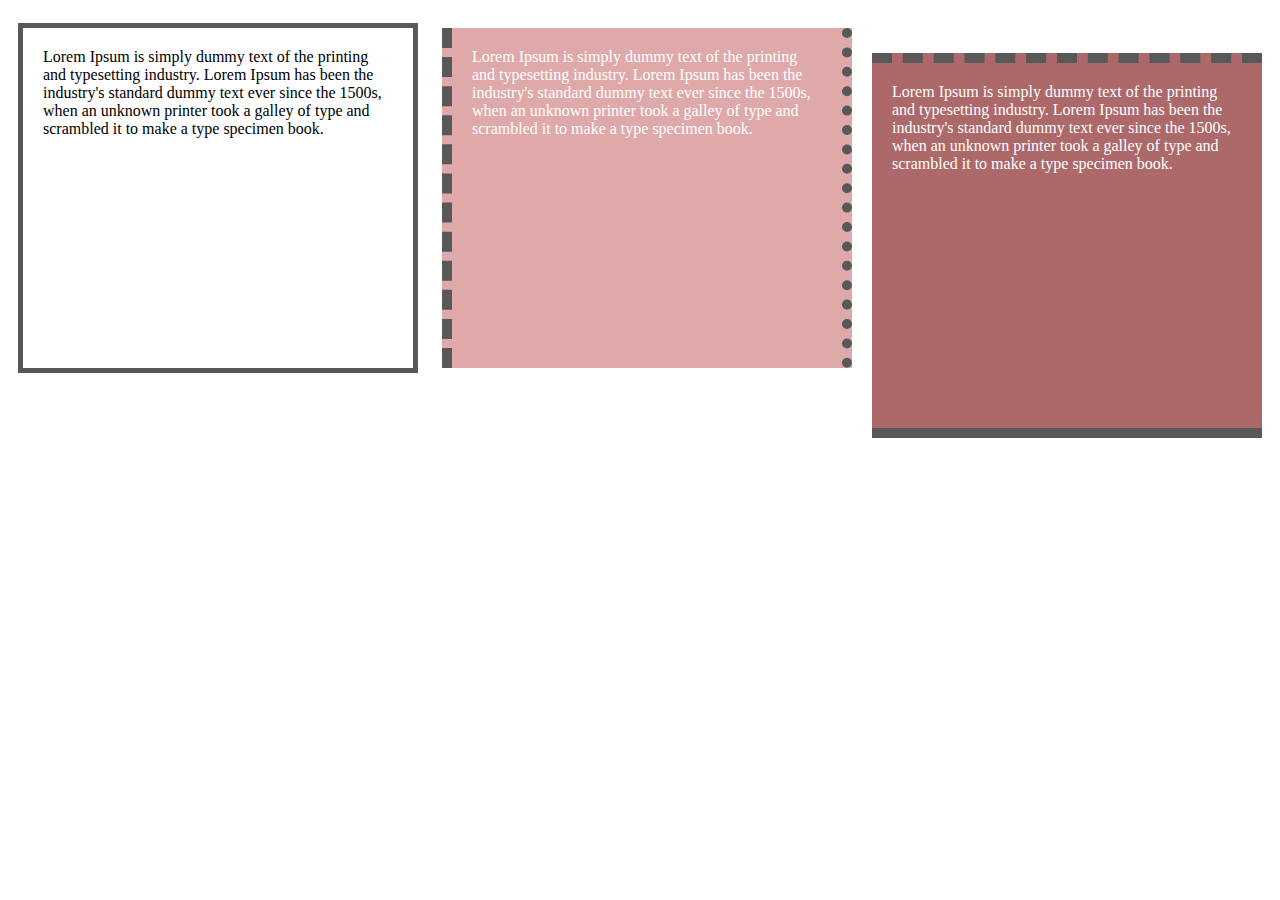
<file: 5/index.html>
<!DOCTYPE html>
<html lang="en">
<head>
    <meta charset="UTF-8">
    <meta http-equiv="X-UA-Compatible" content="IE=edge">
    <meta name="viewport" content="width=device-width, initial-scale=1.0">
    <title>task5</title>
    <link rel="stylesheet" href="task5.css">
</head>
<body>
    <div class="part1">Lorem Ipsum is simply dummy text of the printing and typesetting industry. Lorem Ipsum has been the industry's standard dummy text ever since the 1500s, when an unknown printer took a galley of type and scrambled it to make a type specimen book.</div>
    
    <div class="part2">Lorem Ipsum is simply dummy text of the printing and typesetting industry. Lorem Ipsum has been the industry's standard dummy text ever since the 1500s, when an unknown printer took a galley of type and scrambled it to make a type specimen book.</div>
    
    <div class="part3">Lorem Ipsum is simply dummy text of the printing and typesetting industry. Lorem Ipsum has been the industry's standard dummy text ever since the 1500s, when an unknown printer took a galley of type and scrambled it to make a type specimen book.</div>
</body>
</html>
</file>
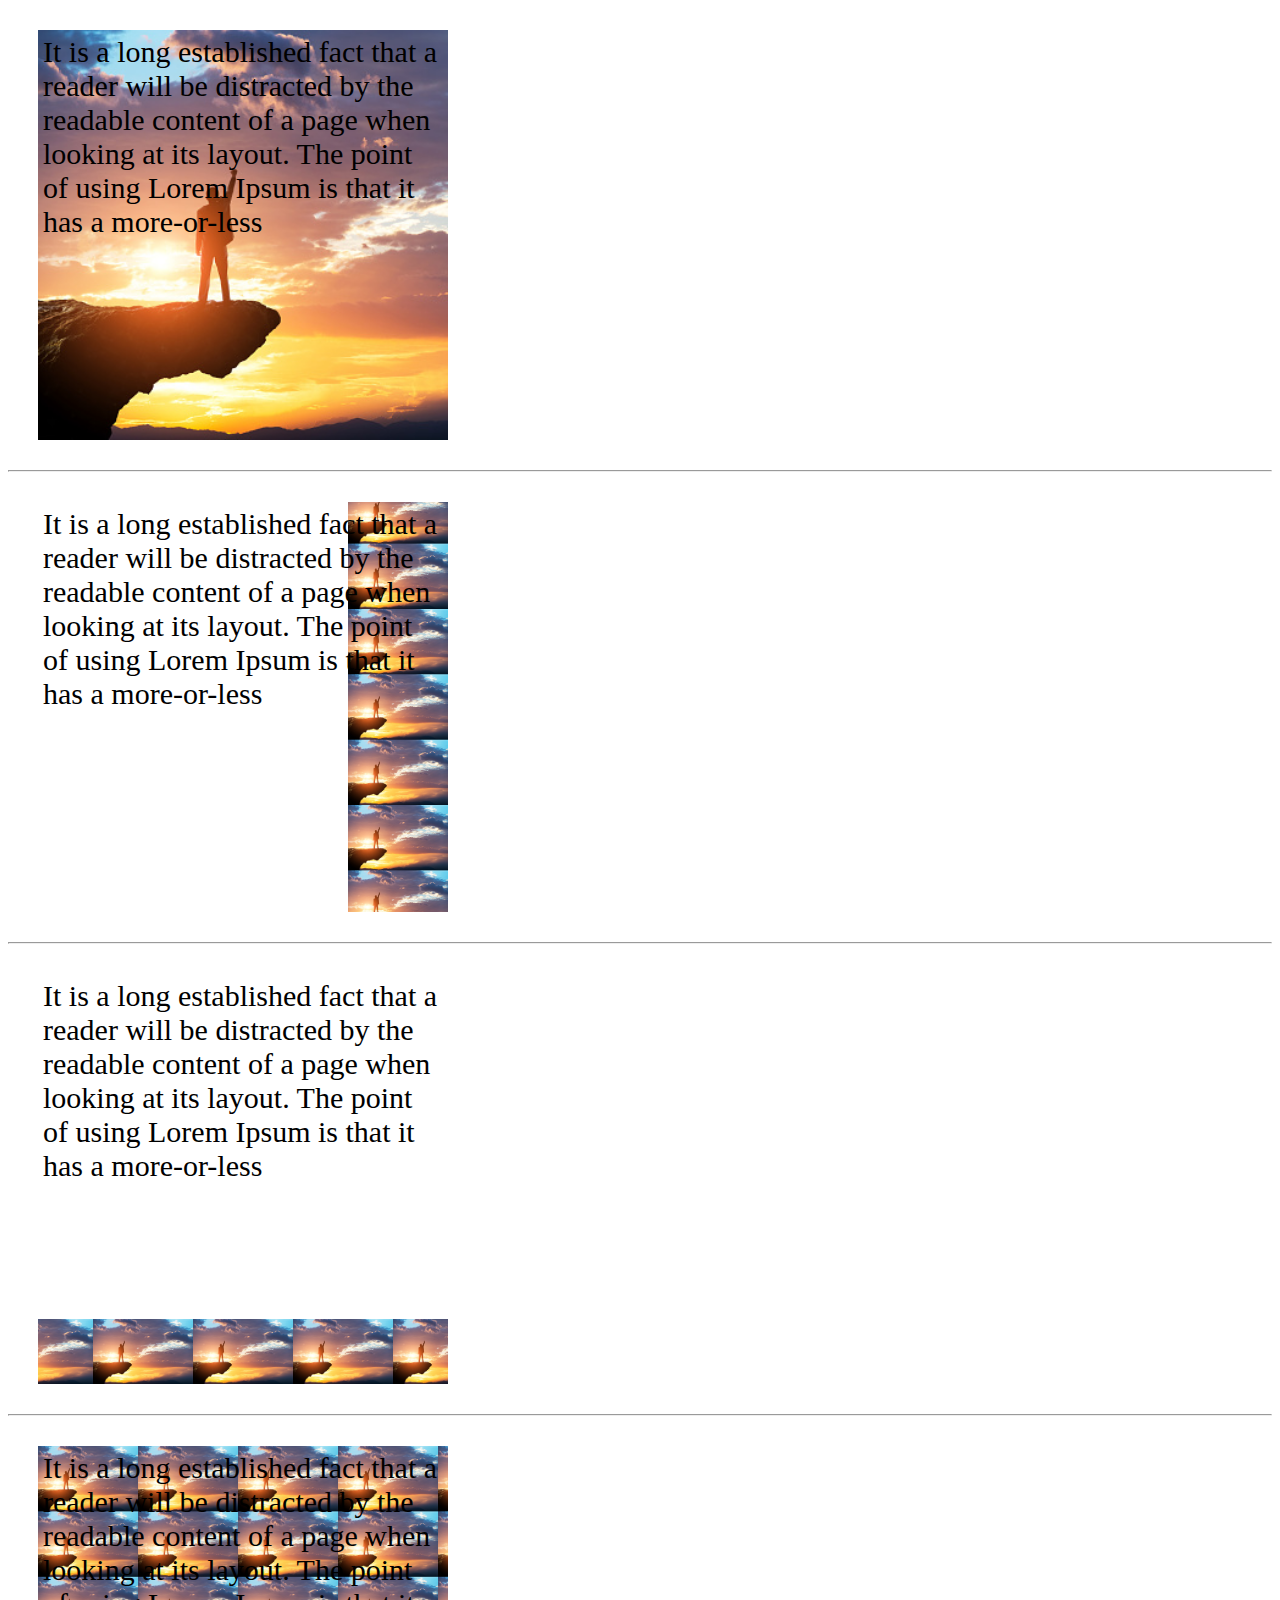
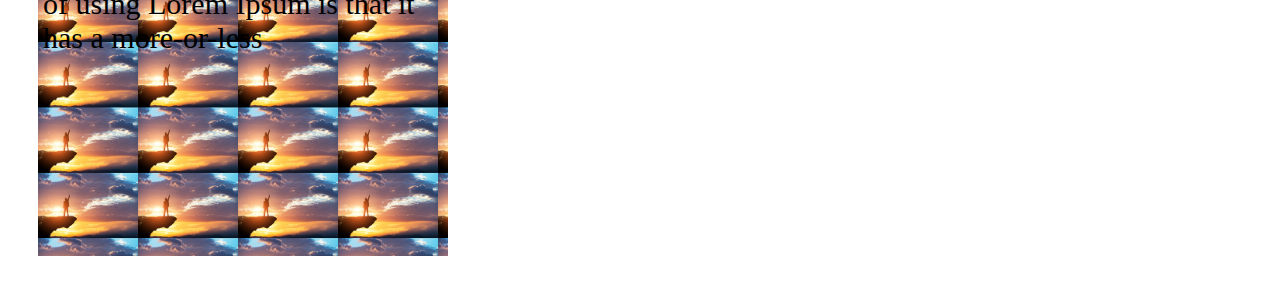
<file: task 3/index.html>
<!DOCTYPE html>
<html lang="en">
<head>
    <meta charset="UTF-8">
    <meta http-equiv="X-UA-Compatible" content="IE=edge">
    <meta name="viewport" content="width=device-width, initial-scale=1.0">
    <link rel="stylesheet" href="my_style3.css">
    <title>task3</title>
</head>
<body>
    <div class="div1">It is a long established fact that a reader will be distracted by the readable content of a page when looking at its layout. The point of using Lorem Ipsum is that it has a more-or-less </div>
<hr>

    <div class="div2">It is a long established fact that a reader will be distracted by the readable content of a page when looking at its layout. The point of using Lorem Ipsum is that it has a more-or-less </div>
    
<hr>    
    <div class="div3">It is a long established fact that a reader will be distracted by the readable content of a page when looking at its layout. The point of using Lorem Ipsum is that it has a more-or-less </div>
<hr>    
    <div class="div4">It is a long established fact that a reader will be distracted by the readable content of a page when looking at its layout. The point of using Lorem Ipsum is that it has a more-or-less </div>
</body>
</html>
</file>
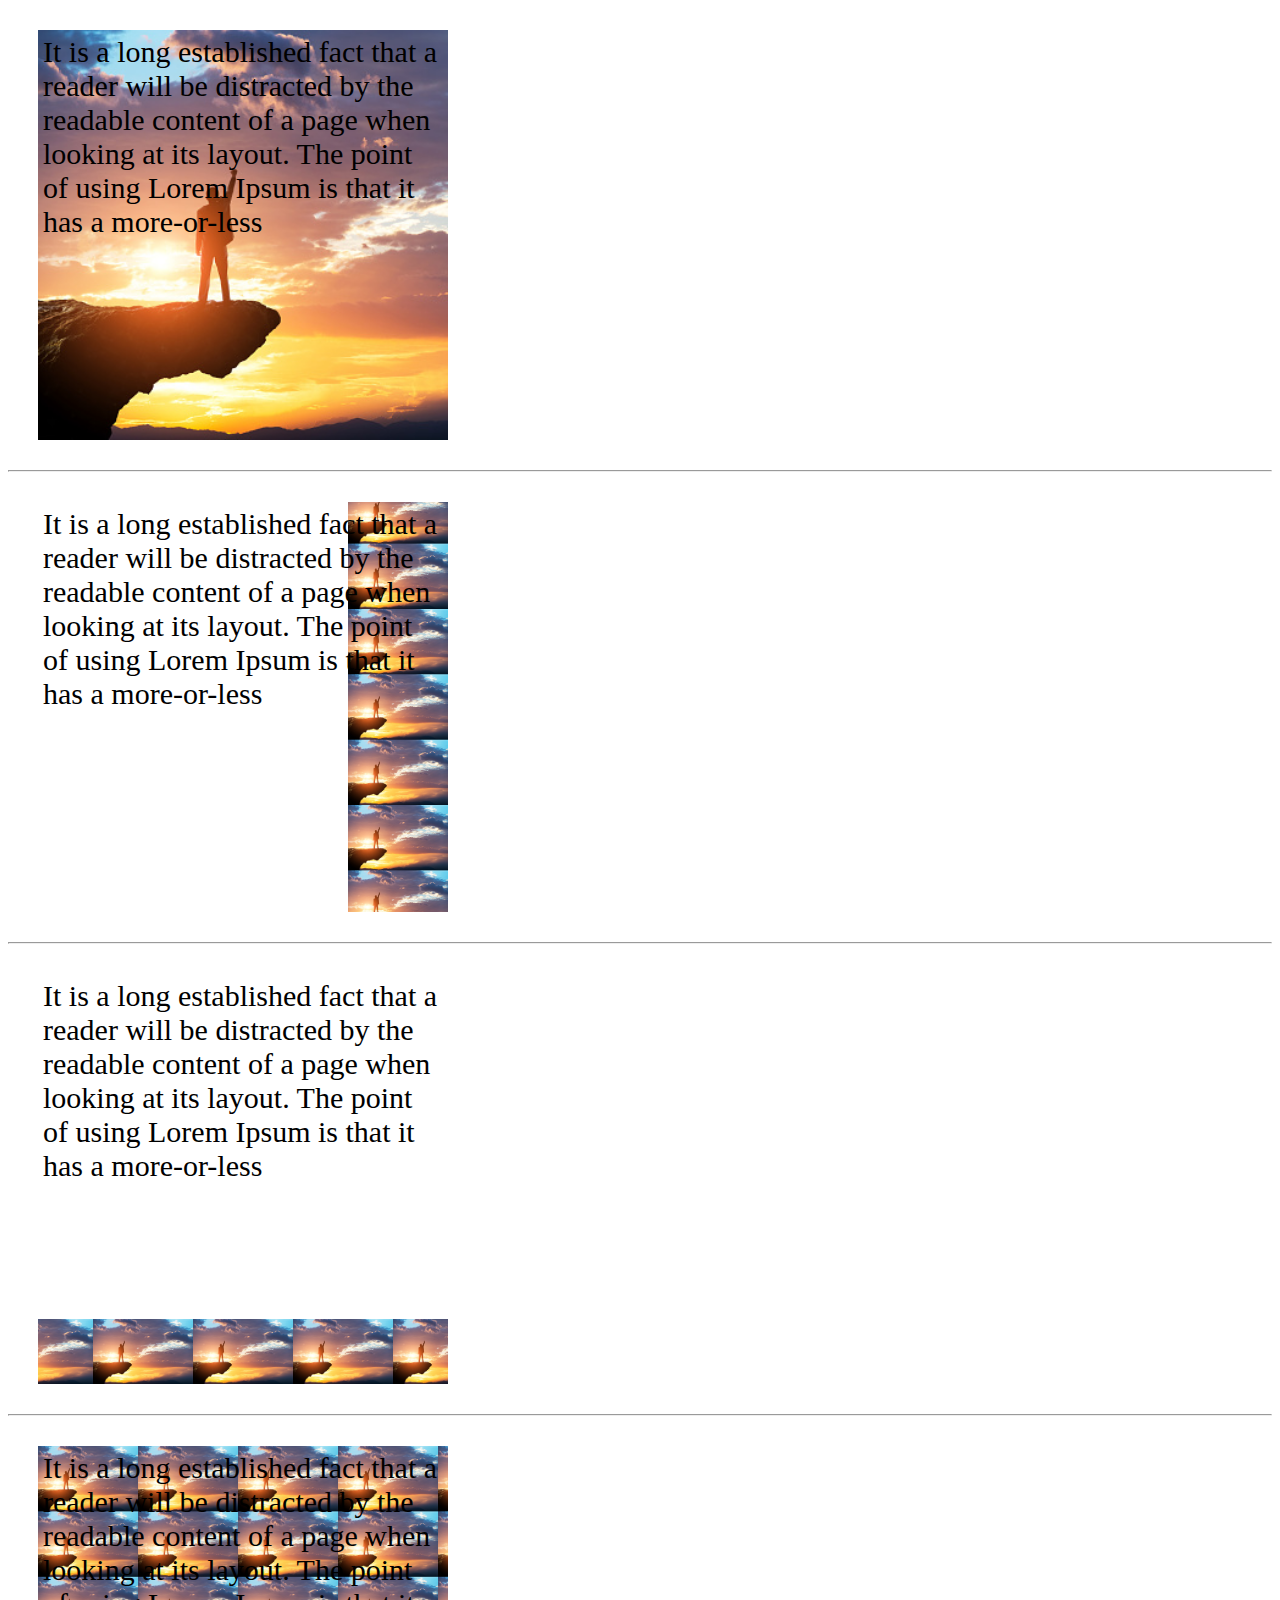
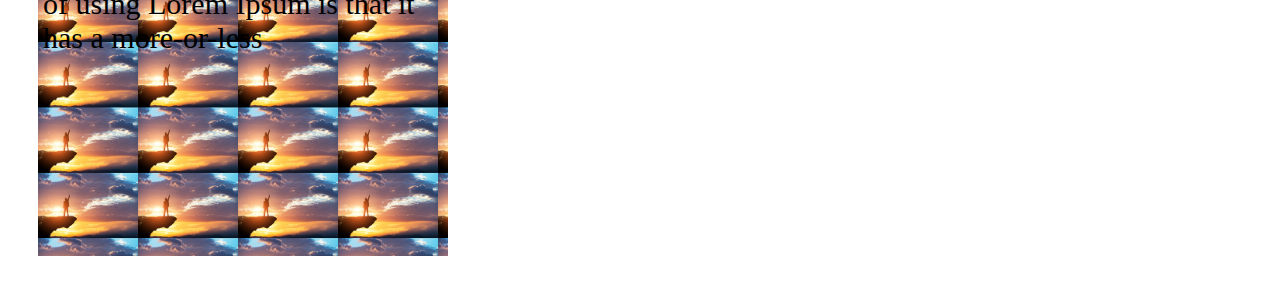
<file: task.3/index.html>
<!DOCTYPE html>
<html lang="en">
<head>
    <meta charset="UTF-8">
    <meta http-equiv="X-UA-Compatible" content="IE=edge">
    <meta name="viewport" content="width=device-width, initial-scale=1.0">
    <link rel="stylesheet" href="style3.css">
    <title>task3</title>
</head>
<body>
    <div class="div1">It is a long established fact that a reader will be distracted by the readable content of a page when looking at its layout. The point of using Lorem Ipsum is that it has a more-or-less </div>
<hr>

    <div class="div2">It is a long established fact that a reader will be distracted by the readable content of a page when looking at its layout. The point of using Lorem Ipsum is that it has a more-or-less </div>
    
<hr>    
    <div class="div3">It is a long established fact that a reader will be distracted by the readable content of a page when looking at its layout. The point of using Lorem Ipsum is that it has a more-or-less </div>
<hr>    
    <div class="div4">It is a long established fact that a reader will be distracted by the readable content of a page when looking at its layout. The point of using Lorem Ipsum is that it has a more-or-less </div>
</body>
</html>
</file>
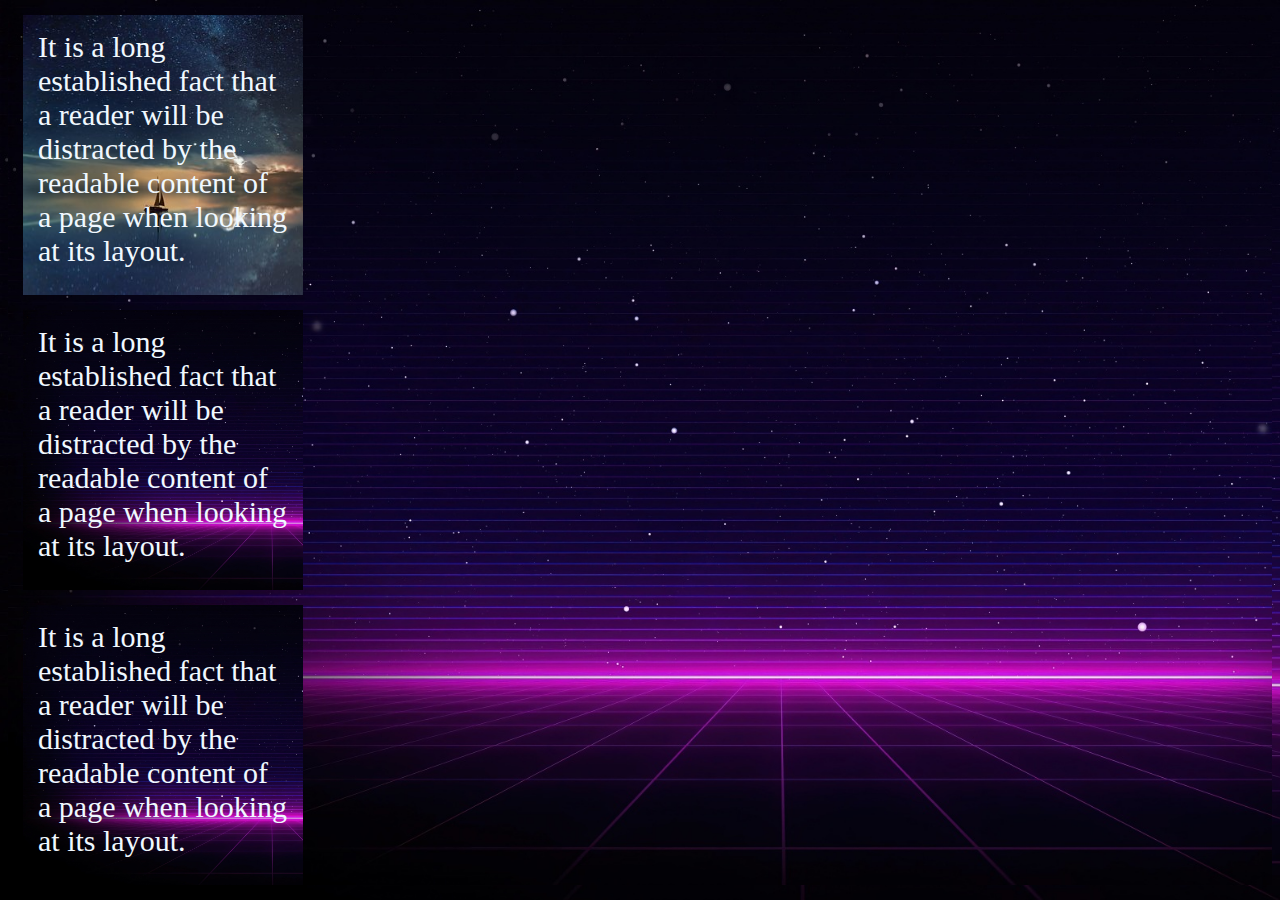
<file: task.4/index.html>
<!DOCTYPE html>
<html lang="en">
<head>
    <meta charset="UTF-8">
    <meta http-equiv="X-UA-Compatible" content="IE=edge">
    <meta name="viewport" content="width=device-width, initial-scale=1.0">
    <title>task4</title>
    <link rel="stylesheet" href="my_style4.css">
</head>
<body>
    <div class="div1">It is a long established fact that a reader will be distracted by the readable content of a page when looking at its layout.</div>
   

    <div class="div2">It is a long established fact that a reader will be distracted by the readable content of a page when looking at its layout.</div>


    <div class="div3">It is a long established fact that a reader will be distracted by the readable content of a page when looking at its layout.</div>
</body>
</html>
</file>
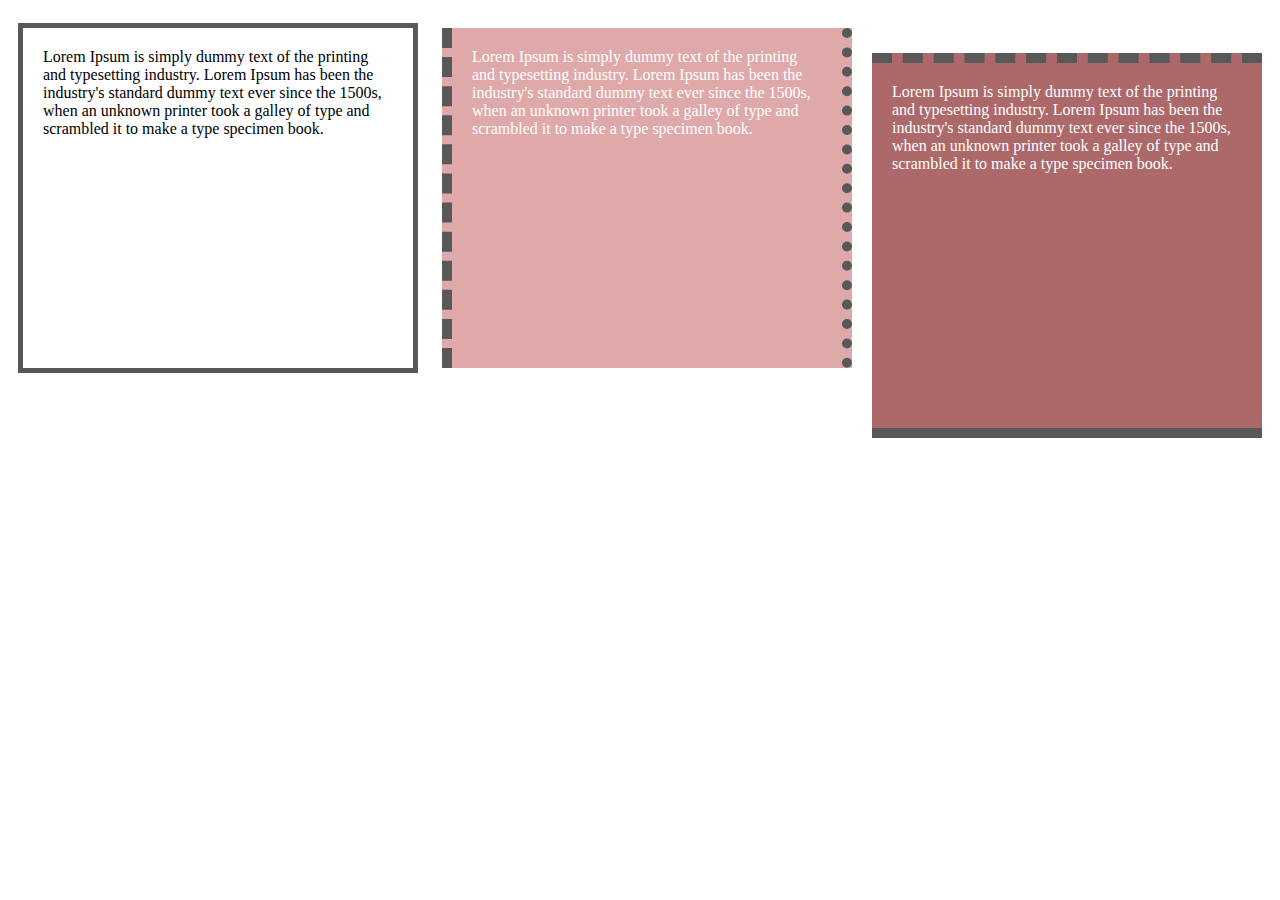
<file: task.5/index.html>
<!DOCTYPE html>
<html lang="en">
<head>
    <meta charset="UTF-8">
    <meta http-equiv="X-UA-Compatible" content="IE=edge">
    <meta name="viewport" content="width=device-width, initial-scale=1.0">
    <title>task5</title>
    <link rel="stylesheet" href="mystyle5.css">
</head>
<body>
    <div class="part1">Lorem Ipsum is simply dummy text of the printing and typesetting industry. Lorem Ipsum has been the industry's standard dummy text ever since the 1500s, when an unknown printer took a galley of type and scrambled it to make a type specimen book.</div>
    
    <div class="part2">Lorem Ipsum is simply dummy text of the printing and typesetting industry. Lorem Ipsum has been the industry's standard dummy text ever since the 1500s, when an unknown printer took a galley of type and scrambled it to make a type specimen book.</div>
    
    <div class="part3">Lorem Ipsum is simply dummy text of the printing and typesetting industry. Lorem Ipsum has been the industry's standard dummy text ever since the 1500s, when an unknown printer took a galley of type and scrambled it to make a type specimen book.</div>
</body>
</html>
</file>
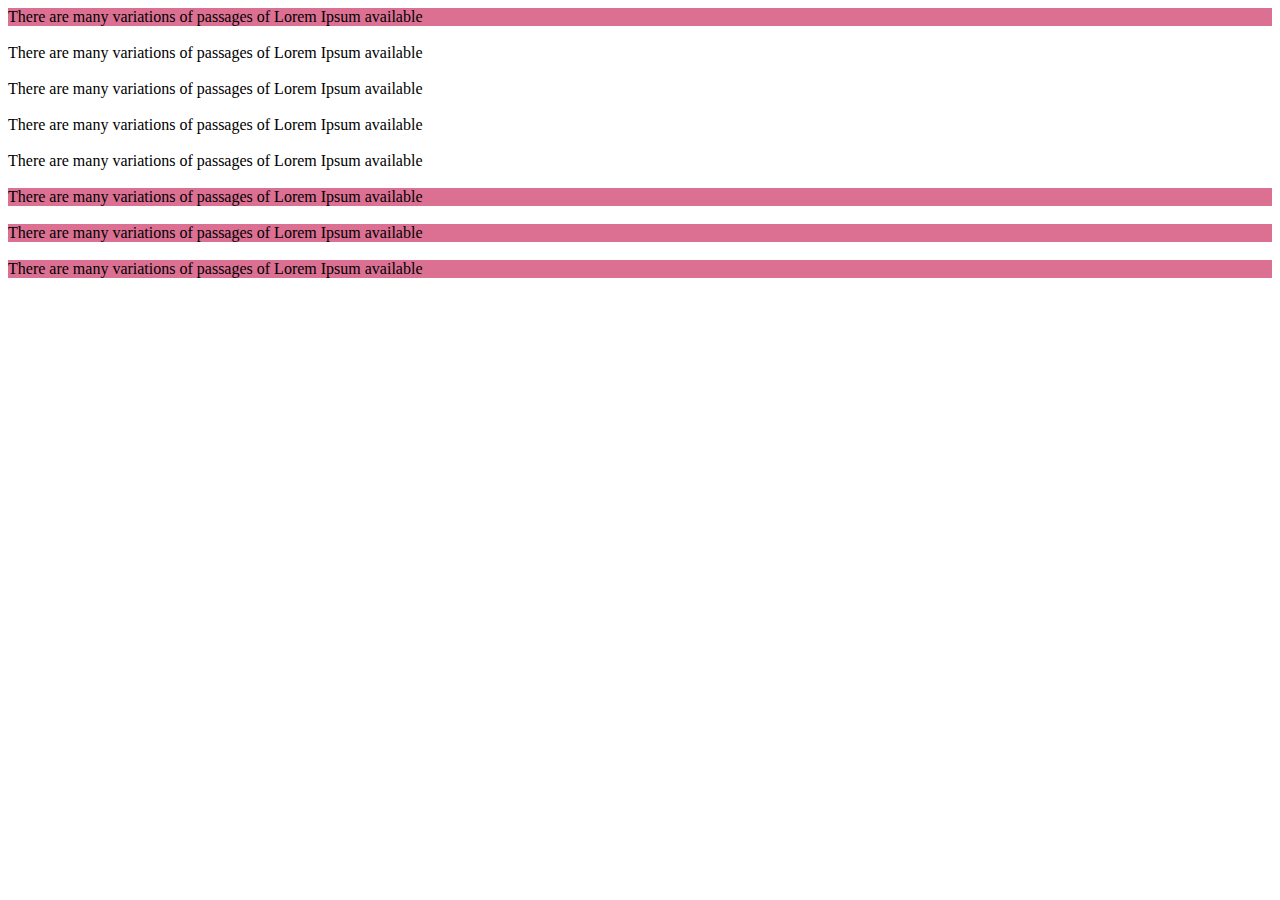
<file: task1/index.html>
<!DOCTYPE html>
<html lang="en">
<head>
    <meta charset="UTF-8">
    <meta http-equiv="X-UA-Compatible" content="IE=edge">
    <meta name="viewport" content="width=device-width, initial-scale=1.0">
    <link rel="stylesheet" href="my_style.css">
    <title>task1</title>
</head>
<body>
    <!--i applied the first task depending on the note of the task and the task-->
    
    <div class="my-div">There are many variations of passages of Lorem Ipsum available</div>

    <br>
    <div class="12my_div">There are many variations of passages of Lorem Ipsum available</div> 

    <br>
    <div class="%mydiv">There are many variations of passages of Lorem Ipsum available</div>

    
    <br>
    <div class="my@div">There are many variations of passages of Lorem Ipsum available</div>

    
    <br>
    <div class="@mydiv">There are many variations of passages of Lorem Ipsum available</div>

    
    <br>
    <div class="_div">There are many variations of passages of Lorem Ipsum available</div>

    
    <br>
    <div class="_my78div">There are many variations of passages of Lorem Ipsum available</div>

   
    <br>
    <div class="div">There are many variations of passages of Lorem Ipsum available</div>
</body>
</html>
</file>
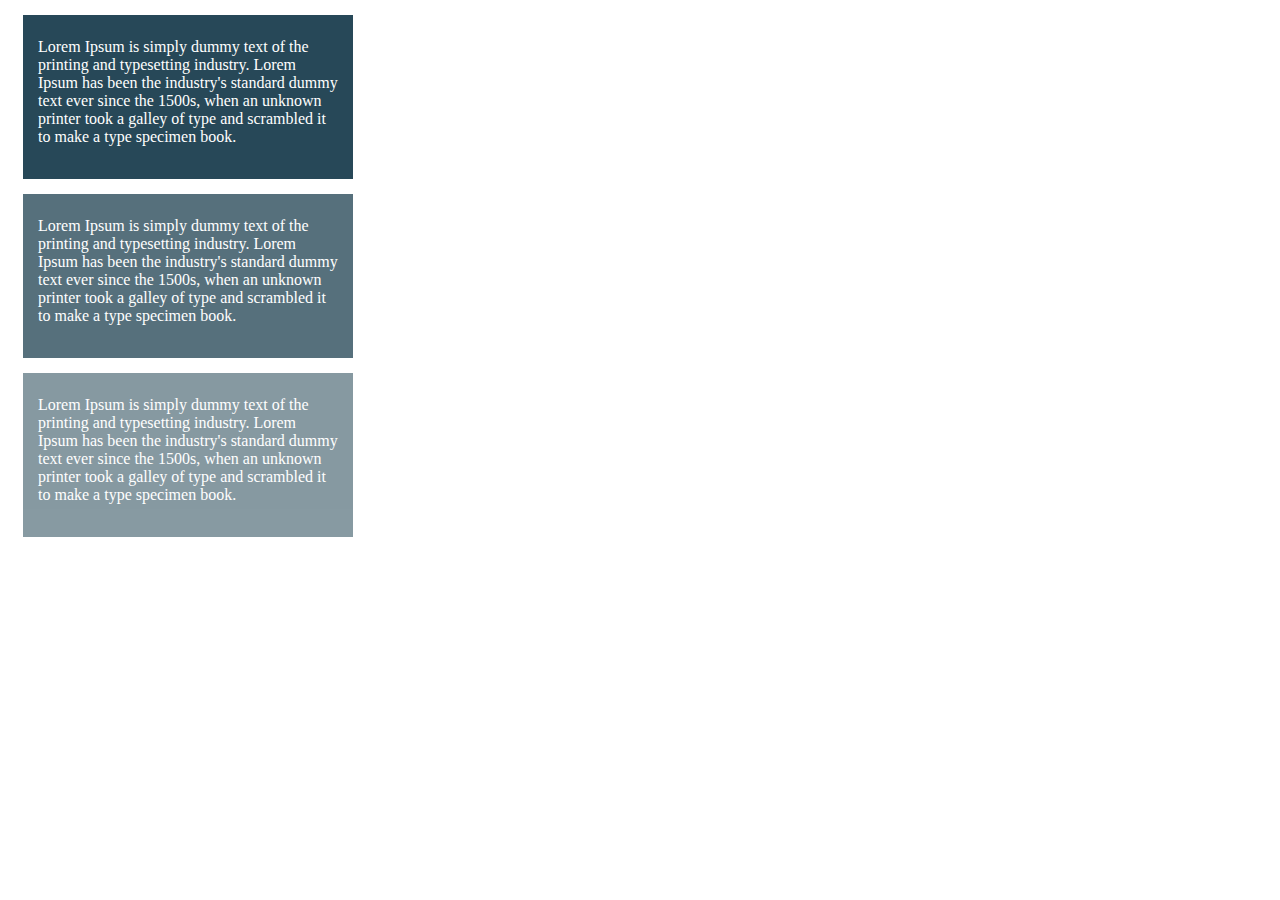
<file: task2/index.html>
<!DOCTYPE html>
<html lang="en">
<head>
    <meta charset="UTF-8">
    <meta http-equiv="X-UA-Compatible" content="IE=edge">
    <meta name="viewport" content="width=device-width, initial-scale=1.0">
    <title>task2</title>
<link rel="stylesheet" href="my_style2.css">
</head>
<body>
    <div class="first">
    <p>Lorem Ipsum is simply dummy text of the printing and typesetting industry. Lorem Ipsum has been the industry's standard dummy text ever since the 1500s, when an unknown printer took a galley of type and scrambled it to make a type specimen book.</p></div>
    
    <div class="second">
        <p>Lorem Ipsum is simply dummy text of the printing and typesetting industry. Lorem Ipsum has been the industry's standard dummy text ever since the 1500s, when an unknown printer took a galley of type and scrambled it to make a type specimen book.</p></div>
        
    <div class="third">
        <p>Lorem Ipsum is simply dummy text of the printing and typesetting industry. Lorem Ipsum has been the industry's standard dummy text ever since the 1500s, when an unknown printer took a galley of type and scrambled it to make a type specimen book.</p></div>

</body>
</html>
</file>
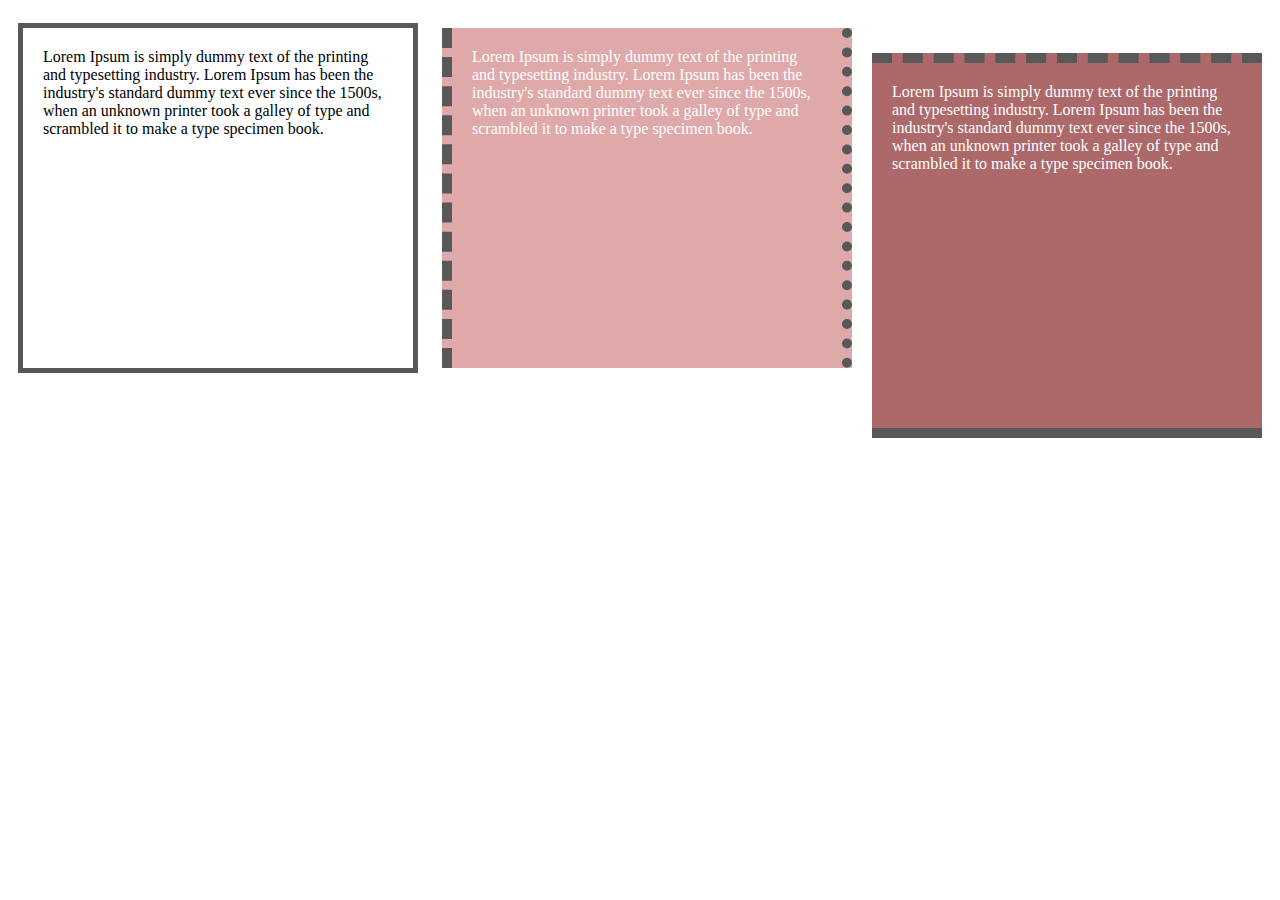
<file: task5/index.html>
<!DOCTYPE html>
<html lang="en">
<head>
    <meta charset="UTF-8">
    <meta http-equiv="X-UA-Compatible" content="IE=edge">
    <meta name="viewport" content="width=device-width, initial-scale=1.0">
    <title>task5</title>
    <link rel="stylesheet" href="my-style5.css">
</head>
<body>
    <div class="part1">Lorem Ipsum is simply dummy text of the printing and typesetting industry. Lorem Ipsum has been the industry's standard dummy text ever since the 1500s, when an unknown printer took a galley of type and scrambled it to make a type specimen book.</div>
    
    <div class="part2">Lorem Ipsum is simply dummy text of the printing and typesetting industry. Lorem Ipsum has been the industry's standard dummy text ever since the 1500s, when an unknown printer took a galley of type and scrambled it to make a type specimen book.</div>
    
    <div class="part3">Lorem Ipsum is simply dummy text of the printing and typesetting industry. Lorem Ipsum has been the industry's standard dummy text ever since the 1500s, when an unknown printer took a galley of type and scrambled it to make a type specimen book.</div>
</body>
</html>
</file>
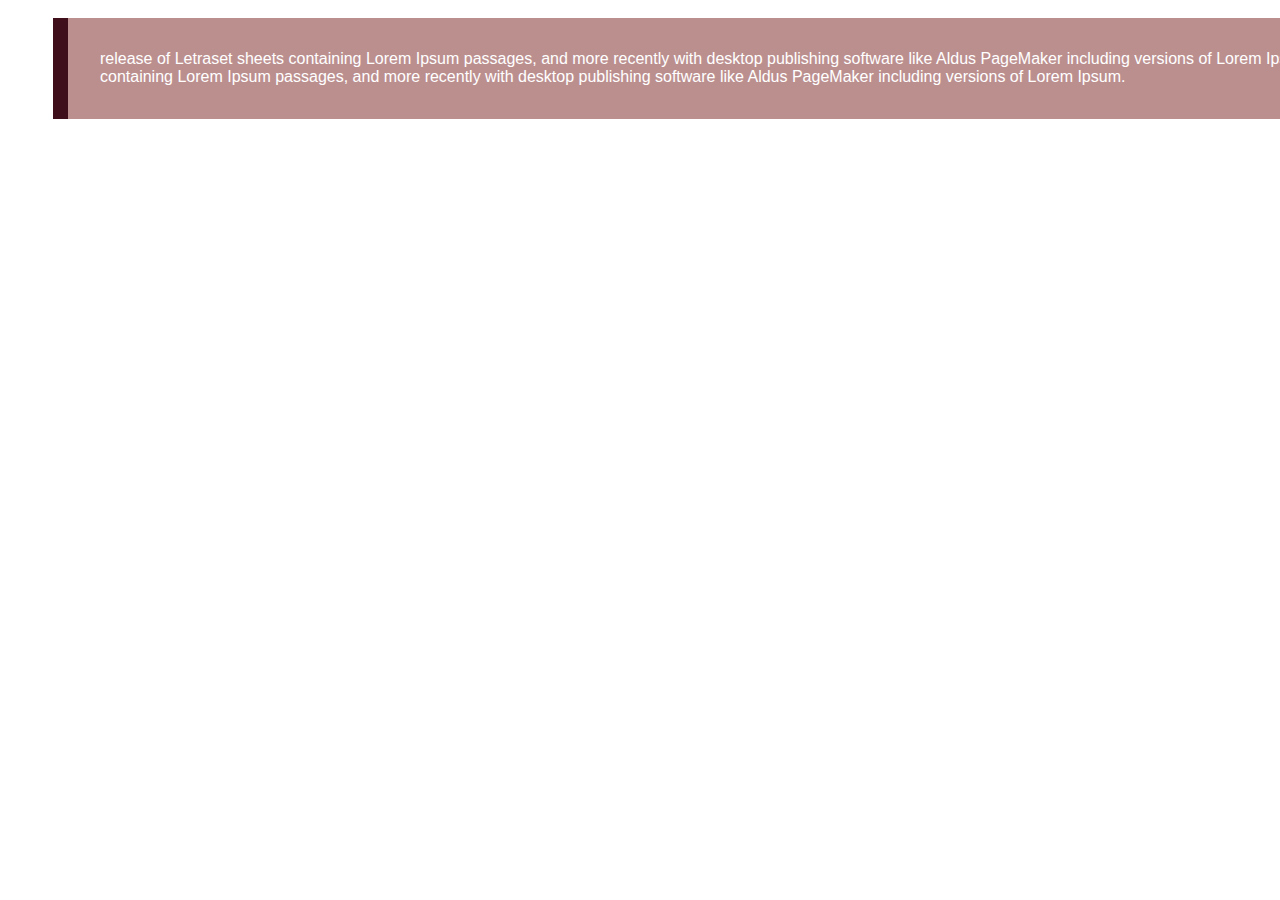
<file: task6/index.html>
<!DOCTYPE html>
<html lang="en">
<head>
    <meta charset="UTF-8">
    <meta http-equiv="X-UA-Compatible" content="IE=edge">
    <meta name="viewport" content="width=device-width, initial-scale=1.0">
    <title>task6</title>
    <link rel="stylesheet" href="my-style6.css">
</head>
<body>
    <div class="div1"> release of Letraset sheets containing Lorem Ipsum passages, and more recently with desktop publishing software like Aldus PageMaker including versions of Lorem Ipsum.release of Letraset sheets containing Lorem Ipsum passages, and more recently with desktop publishing software like Aldus PageMaker including versions of Lorem Ipsum.</div>
</body>
</html>
</file>
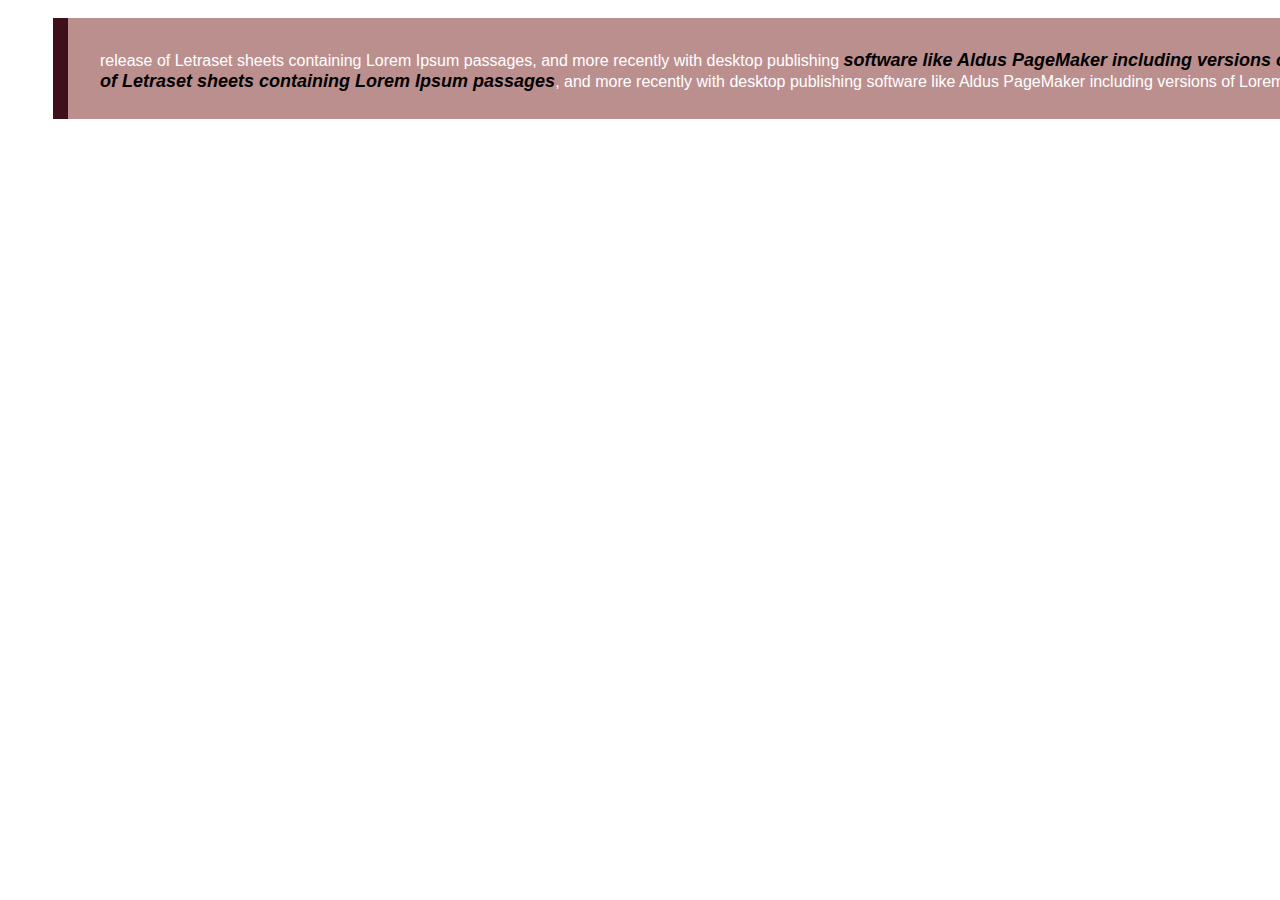
<file: task7/index.html>
<!DOCTYPE html>
<html lang="en">
<head>
    <meta charset="UTF-8">
    <meta http-equiv="X-UA-Compatible" content="IE=edge">
    <meta name="viewport" content="width=device-width, initial-scale=1.0">
    <title>task7</title>
    <link rel="stylesheet" href="my-style7.css">
</head>
<body>
    <div class="div1"> release of Letraset sheets containing Lorem Ipsum passages, and more recently with desktop publishing <span>software like Aldus PageMaker including versions of Lorem Ipsum.release of Letraset sheets containing Lorem Ipsum passages</span>, and more recently with desktop publishing software like Aldus PageMaker including versions of Lorem Ipsum.</div>
</body>
</html>
</file>
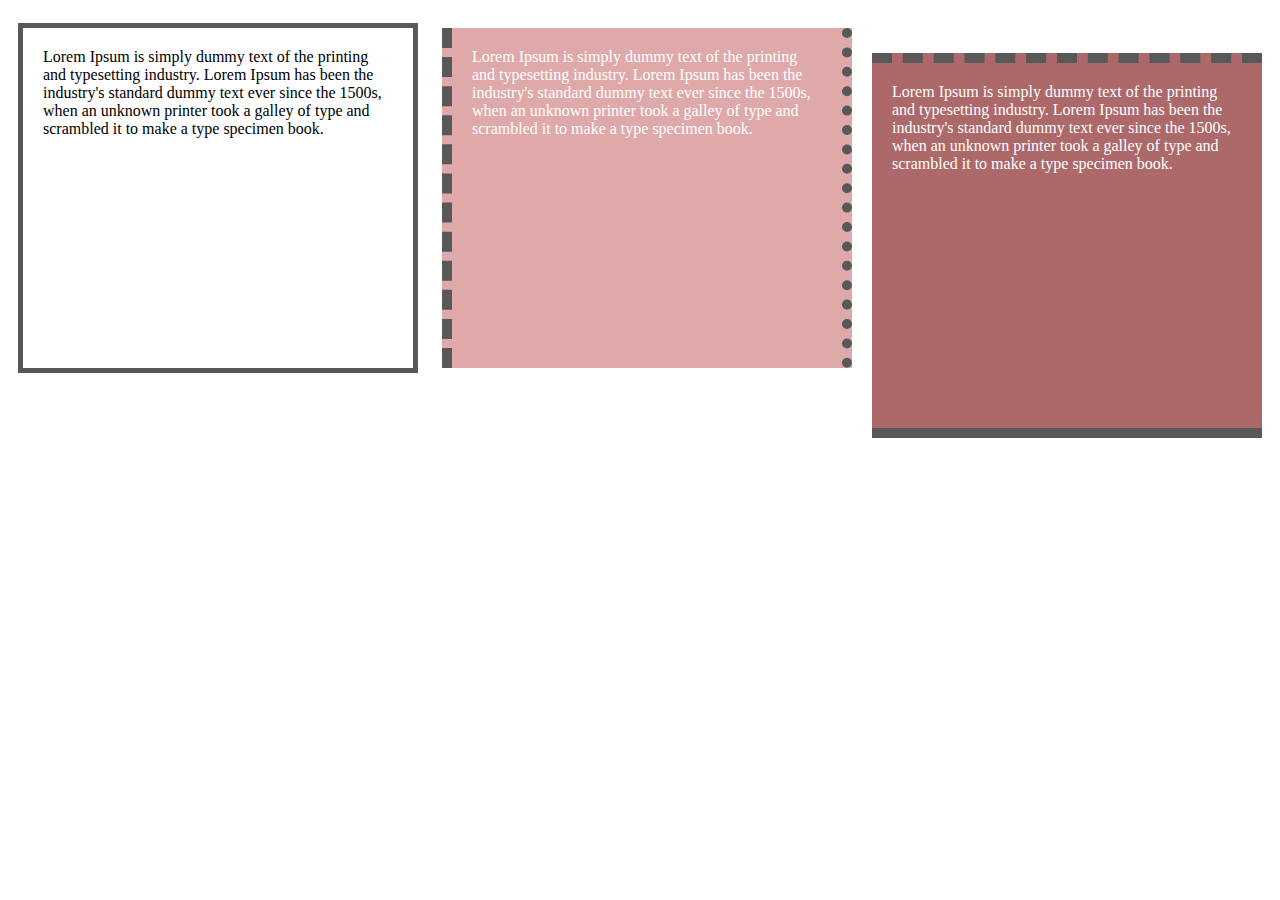
<file: ttask5/index.html>
<!DOCTYPE html>
<html lang="en">
<head>
    <meta charset="UTF-8">
    <meta http-equiv="X-UA-Compatible" content="IE=edge">
    <meta name="viewport" content="width=device-width, initial-scale=1.0">
    <title>task5</title>
    <link rel="stylesheet" href="style5.css">
</head>
<body>
    <div class="part1">Lorem Ipsum is simply dummy text of the printing and typesetting industry. Lorem Ipsum has been the industry's standard dummy text ever since the 1500s, when an unknown printer took a galley of type and scrambled it to make a type specimen book.</div>
    
    <div class="part2">Lorem Ipsum is simply dummy text of the printing and typesetting industry. Lorem Ipsum has been the industry's standard dummy text ever since the 1500s, when an unknown printer took a galley of type and scrambled it to make a type specimen book.</div>
    
    <div class="part3">Lorem Ipsum is simply dummy text of the printing and typesetting industry. Lorem Ipsum has been the industry's standard dummy text ever since the 1500s, when an unknown printer took a galley of type and scrambled it to make a type specimen book.</div>
</body>
</html>
</file>
<file: 5/task5.css>
.part1,
.part2,
.part3{
    padding: 20px;
    display: inline-block;
    width: 350px;
    font-family: 'Times New Roman', Times, serif;
    margin: 10px;
}


.part1{
    height: 300px;
    border: 5px solid  rgb(88, 88, 88);
    
    }

.part2{
    height: 300px;
    border-right:  10px dotted  rgb(88, 88, 88);
    border-left: 10px dashed rgb(88, 88, 88);
    margin-top: 20px;
    background-color: rgb(224, 169, 169);
    color: white;
    }

 .part3{
        position: absolute;
        height: 325px;
        border-top:  10px dashed  rgb(88, 88, 88);
        border-bottom: 10px solid  rgb(88, 88, 88);
        margin-top: 45px;
        background-color: rgb(173, 105, 105);
        color: white;
    }
</file>
<file: task 3/my_style3.css>
.div1,
.div2,
.div3,
.div4{
    width: 400px;
    height: 400px;
    background-image: url(../image/istockphoto-1366352000-170667a.jpg);
    color: rgb(0, 0, 0);
    margin: 30px;
    padding: 5px;
    font-size: 30px;
}
.div1{
   
    background-repeat: no-repeat;
    background-size: cover;
}
.div2{
    background-repeat: repeat-y;
    background-position: right;
    background-size: 100px;
}
.div3{
    background-repeat: repeat-x;
    background-position: bottom;
    background-size: 100px;
}
.div4{
    background-repeat: repeat-y repeat-x;
    background-position: top bottom;
    background-size: 100px;
}
</file>
<file: task.3/style3.css>
.div1,
.div2,
.div3,
.div4{
    width: 400px;
    height: 400px;
    background-image: url(../image/istockphoto-1366352000-170667a.jpg);
    color: rgb(0, 0, 0);
    margin: 30px;
    padding: 5px;
    font-size: 30px;
}
.div1{
   
    background-repeat: no-repeat;
    background-size: cover;
}
.div2{
    background-repeat: repeat-y;
    background-position: right;
    background-size: 100px;
}
.div3{
    background-repeat: repeat-x;
    background-position: bottom;
    background-size: 100px;
}
.div4{
    background-repeat: repeat-y repeat-x;
    background-position: top bottom;
    background-size: 100px;
}
</file>
<file: task.4/my_style4.css>
*{
    background-image: url(../image/outrun-neon-dark-background-purple-1920x1080-4523.jpg);
    background-size: cover;
    background-repeat: no-repeat;
}

 .div1{
    background-image: url(../image/ocean-3605547__340.jpg);}

 .div2,
 .div3{
    background-image: url(../image/outrun-neon-dark-background-purple-1920x1080-4523.jpg);}

.div1,
.div2,
.div3{
    display: block;
    width: 250px;
    height: 250px;
    background-size: cover;
    background-repeat: no-repeat;
    font-size: 30px;
    color: aliceblue;
    margin: 15px;
    padding: 15px;
}
</file>
<file: task.5/mystyle5.css>
.part1,
.part2,
.part3{
    padding: 20px;
    display: inline-block;
    width: 350px;
    font-family: 'Times New Roman', Times, serif;
    margin: 10px;
}


.part1{
    height: 300px;
    border: 5px solid  rgb(88, 88, 88);
    
    }

.part2{
    height: 300px;
    border-right:  10px dotted  rgb(88, 88, 88);
    border-left: 10px dashed rgb(88, 88, 88);
    margin-top: 20px;
    background-color: rgb(224, 169, 169);
    color: white;
    }

 .part3{
        position: absolute;
        height: 325px;
        border-top:  10px dashed  rgb(88, 88, 88);
        border-bottom: 10px solid  rgb(88, 88, 88);
        margin-top: 45px;
        background-color: rgb(173, 105, 105);
        color: white;
    }
</file>
<file: task1/my_style.css>
/* valid */
.my-div{ 
    background-color: palevioletred;
}

/* not valid */
.12my_div{
    background-color: palevioletred;
}

/* not valid */
.%mydiv{
    background-color: palevioletred;
}

/* not valid */
.my@div{
    background-color: palevioletred;
}

/* not valid */
.@mydiv{
    background-color: palevioletred;
}

/* valid */
._div{
    background-color: palevioletred;
}

/* valid */
._my78div{
    background-color: palevioletred;
}

/* valid */
.div{
    background-color: palevioletred;
}
</file>
<file: task2/my_style2.css>
.first,
.second,
.third{
    color: white;
    background-color: rgb(16, 53, 70);
    font-family: Georgia, 'Times New Roman', Times, serif;
     width: 300px;
     height: 150px;
    padding: 7px 15px ;
    margin: 15px;

}
.first{
    opacity: 0.9;
}
.second{
    opacity: 0.7;
}
.third{
    opacity: 0.5;
}
</file>
<file: task5/my-style5.css>
.part1,
.part2,
.part3{
    padding: 20px;
    display: inline-block;
    width: 350px;
    font-family: 'Times New Roman', Times, serif;
    margin: 10px;
}


.part1{
    height: 300px;
    border: 5px solid  rgb(88, 88, 88);
    
    }

.part2{
    height: 300px;
    border-right:  10px dotted  rgb(88, 88, 88);
    border-left: 10px dashed rgb(88, 88, 88);
    margin-top: 20px;
    background-color: rgb(224, 169, 169);
    color: white;
    }

 .part3{
        position: absolute;
        height: 325px;
        border-top:  10px dashed  rgb(88, 88, 88);
        border-bottom: 10px solid  rgb(88, 88, 88);
        margin-top: 45px;
        background-color: rgb(173, 105, 105);
        color: white;
    }
</file>
<file: task6/my-style6.css>
.div1{background-color: rosybrown;
    color: rgb(255, 255, 255);
    font-family: 'Franklin Gothic Medium', 'Arial Narrow', Arial, sans-serif;
    margin-left: 60px;
    margin-top: 10px;
    padding: 32px;
    position: absolute;
    height: 37px;
    width: 1400px;
}

.div1::before{
    content: "";
    background-color: rgb(63, 16, 28);
    height: 101px;
    width: 15px;
    left: -15px;
    margin-top: -32px;
    position: absolute;}
</file>
<file: task7/my-style7.css>
.div1{background-color: rosybrown;
    color: rgb(255, 255, 255);
    font-family: 'Franklin Gothic Medium', 'Arial Narrow', Arial, sans-serif;
    margin-left: 60px;
    margin-top: 10px;
    padding: 32px;
    position: absolute;
    height: 37px;
    width: 1400px;
}

.div1::before{
    content: "";
    background-color: rgb(63, 16, 28);
    height: 101px;
    width: 15px;
    left: -15px;
    margin-top: -32px;
    position: absolute;
}

span{
        color: black;
        font-weight: bold;
        font-style: oblique;
        font-size: large;
        
    }
</file>
<file: ttask5/style5.css>
.part1,
.part2,
.part3{
    padding: 20px;
    display: inline-block;
    width: 350px;
    font-family: 'Times New Roman', Times, serif;
    margin: 10px;
}


.part1{
    height: 300px;
    border: 5px solid  rgb(88, 88, 88);
    
    }

.part2{
    height: 300px;
    border-right:  10px dotted  rgb(88, 88, 88);
    border-left: 10px dashed rgb(88, 88, 88);
    margin-top: 20px;
    background-color: rgb(224, 169, 169);
    color: white;
    }

 .part3{
        position: absolute;
        height: 325px;
        border-top:  10px dashed  rgb(88, 88, 88);
        border-bottom: 10px solid  rgb(88, 88, 88);
        margin-top: 45px;
        background-color: rgb(173, 105, 105);
        color: white;
    }
</file>
